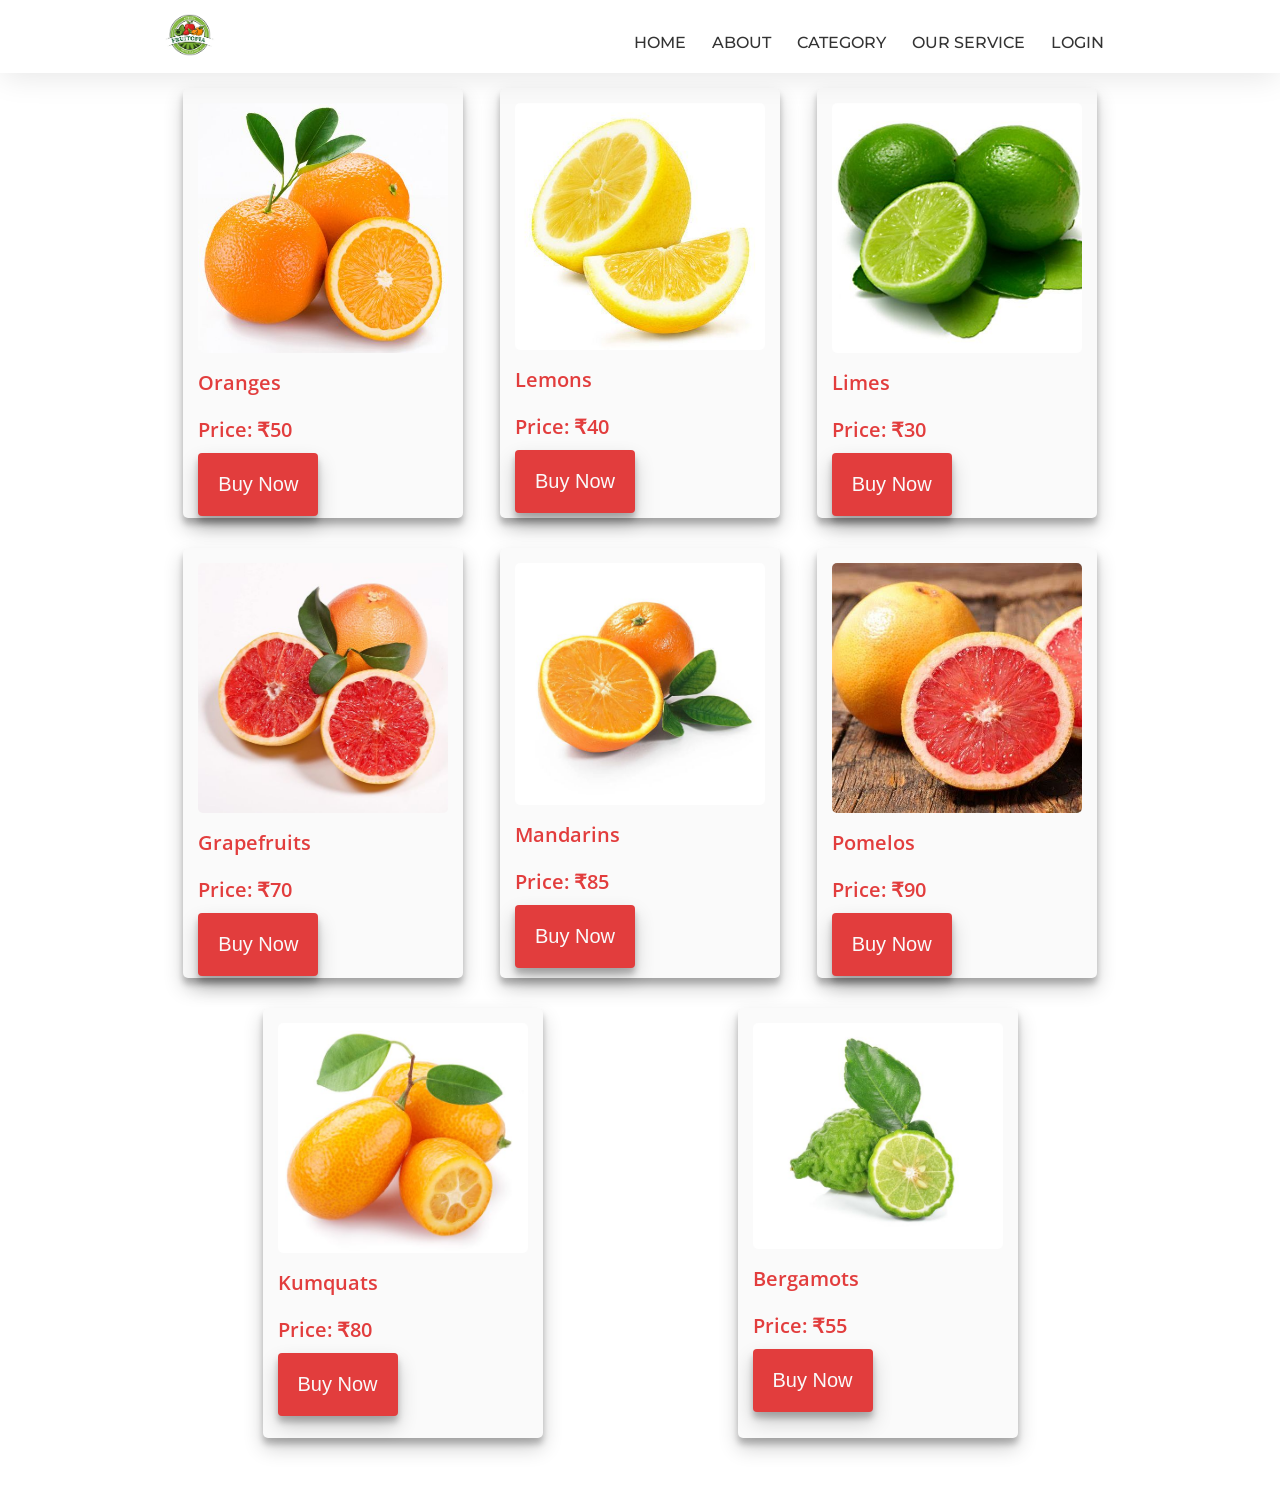
<file: citrus fruits.html>
<!DOCTYPE html>
<html lang="en">
<head>
    <meta charset="UTF-8">
    <meta name="viewport" content="width=device-width, initial-scale=1.0">
    <link rel="stylesheet" href="index.css" />
  </head>
<body>
    <header id="header">
        <div class="header-content-div">
          <a href="#home-sec">
            <img
              src="Fruitopia.png"
              alt=" "
              id="header-img"
          /></a>
          <nav id="nav-bar">
            <a href="#home-sec" class="nav-link">HOME</a>
            <a href="#about" class="nav-link">ABOUT</a>
            <a href="category.html" class="nav-link">CATEGORY</a>
            <a href="#our-service" class="nav-link">OUR SERVICE</a>
            <a href="login.html" class="nav-link">LOGIN</a>
          </nav>
        </div>
      </header>
      <div class="sec-content-div flexible">
       <div class="tile">
            <img src="C1.jpg" alt=" " />
            <h4>Oranges</h4>
            <p>Price: ₹50</p>
            <button class="btn" onclick="window.location.href = '#category';">
                Buy Now
              </button>
    </div>

          <div class="tile">
            <img
              src="c2.jpg"
              alt=" "
            />
            <h4>Lemons</h4>
            <p>Price: ₹40</p>
            <button class="btn" onclick="window.location.href = '#category';">
                Buy Now
              </button>   
        </div>

          <div class="tile">
            <img src="c3.jpg"
             alt=" " />
            <h4>Limes</h4>
            <p>Price: ₹30</p>
            <button class="btn" onclick="window.location.href = '#category';">
                Buy Now
              </button>
    </div>

          <div class="tile">
            <img src="c4.jpg" alt=" " />
            <h4>Grapefruits</h4>
            <p>Price: ₹70</p>
            <button class="btn" onclick="window.location.href = '#category';">
                Buy Now
              </button>
           
          </div>
          <div class="tile">
            <img src="c5.jpg"
             alt=" "/>
            <h4>Mandarins</h4>
            <p>Price: ₹85</p>
            <button class="btn" onclick="window.location.href = '#category';">
                Buy Now
              </button>
     </div>
          <div class="tile">
            <img src="c6.jpg"
             alt="" />
            <h4>Pomelos</h4>
            <p>Price: ₹90</p>
            <button class="btn" onclick="window.location.href = '#category';">
                Buy Now
              </button>
        </div>
        <div class="tile">
            <img src="c7.jpg"
             alt="" />
            <h4>Kumquats</h4>
            <p>Price: ₹80</p>
            <button class="btn" onclick="window.location.href = '#category';">
                Buy Now
              </button>
        </div>
        <div class="tile">
            <img src="c8.jpg"
             alt="" />
            <h4>Bergamots</h4>
            <p>Price: ₹55</p>
            <button class="btn" onclick="window.location.href = '#category';">
                Buy Now
              </button>
        </div>
    </div>
        
    
</body>
</html>
</file>
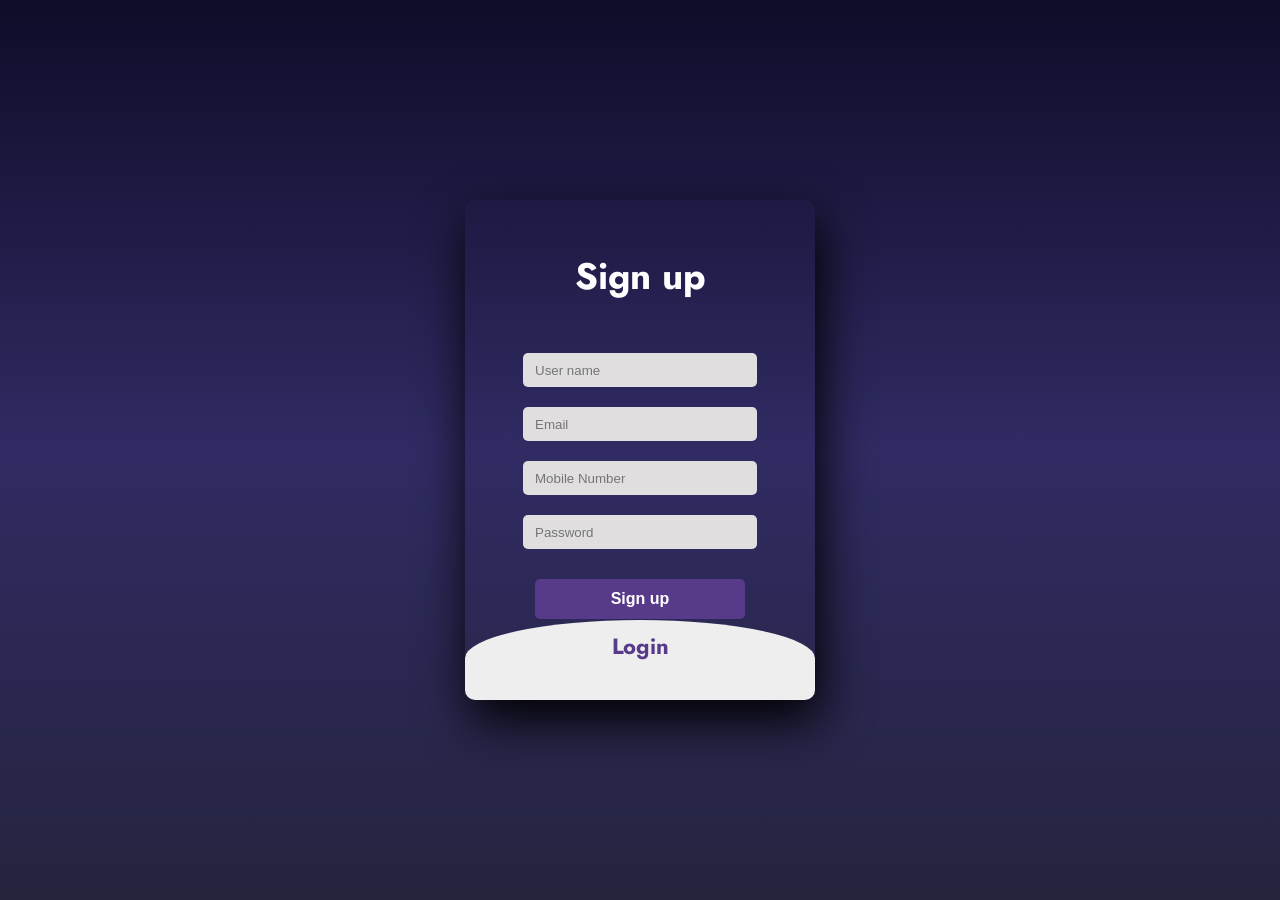
<file: login.html>
<!DOCTYPE html>
<html>
<head>
	<title>Slide Navbar</title>
	<link rel="stylesheet" type="text/css" href="login.css">
<link href="https://fonts.googleapis.com/css2?family=Jost:wght@500&display=swap" rel="stylesheet">
</head>
<body>
	<div class="main">  	
		<input type="checkbox" id="chk" aria-hidden="true">

			<div class="signup">
				<form>
                    <form action="#login" method="get"></form>
					<label for="chk" aria-hidden="true">Sign up</label>
					<input type="text" name="txt" placeholder="User name" required="">
					<input type="email" name="email" placeholder="Email" required="">
                    <input type="number" name="broj" placeholder="Mobile Number" required="">
					<input type="password" name="pswd" placeholder="Password" required="">
				
                        <button>Sign up</button>
				</form>
			</div>

			<div class="login">
                <form action="index.html" method="get">
                    <label for="chk" aria-hidden="true">Login</label>
                    <input type="email" name="email" placeholder="Email" required="">
                    <input type="password" name="pswd" placeholder="Password" required="">
                    
                    <button type="submit">Login</button>
                </form>
            </div>
	</div>
</body>
</html>
</file>
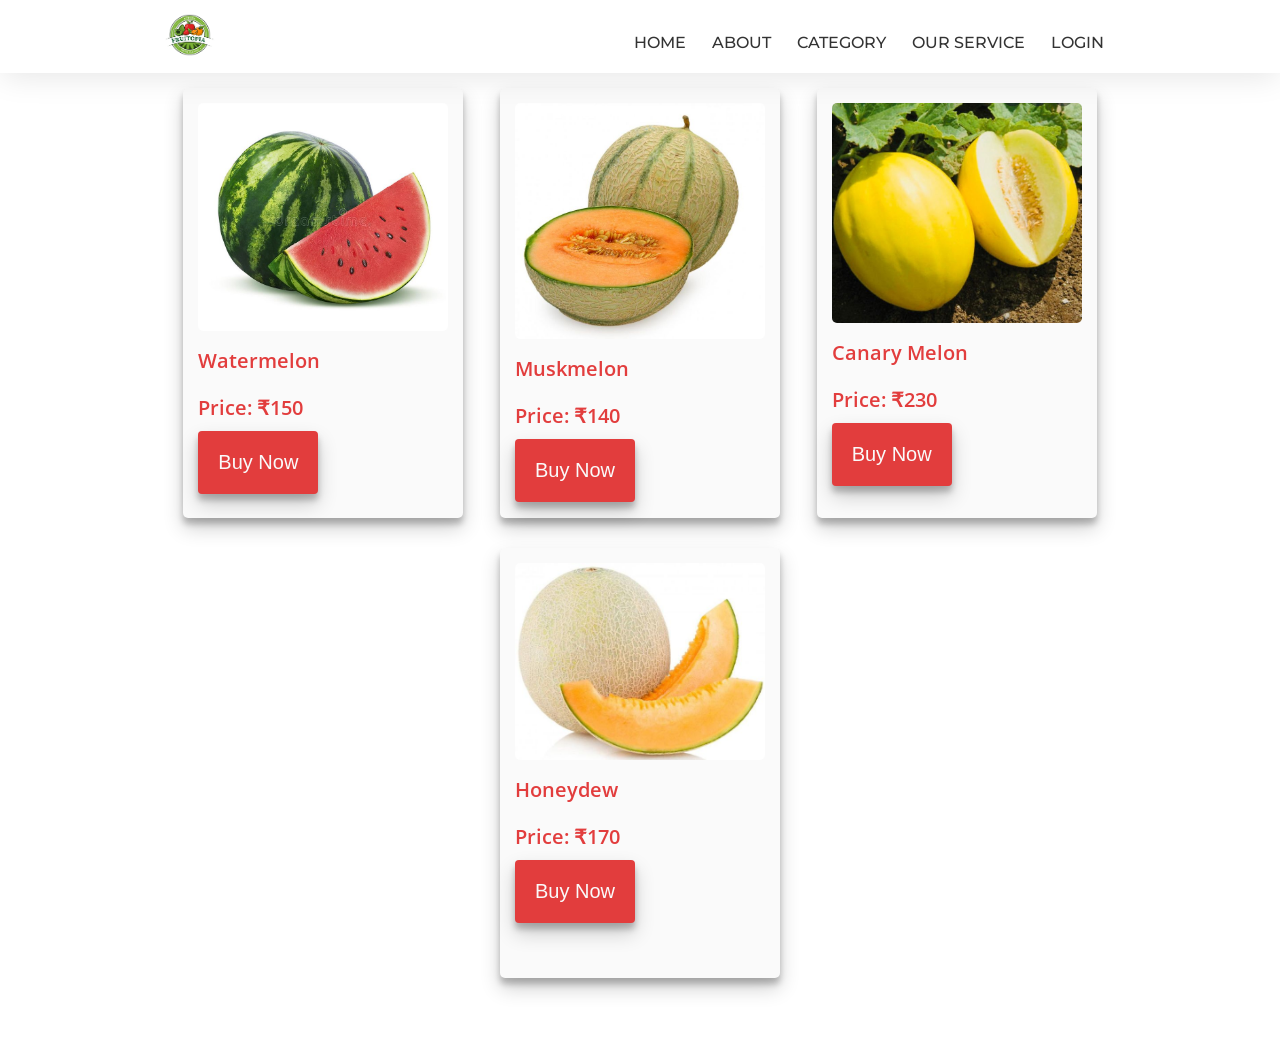
<file: melon.html>
<!DOCTYPE html>
<html lang="en">
<head>
    <meta charset="UTF-8">
    <meta name="viewport" content="width=device-width, initial-scale=1.0">
    <link rel="stylesheet" href="index.css" />
  </head>
<body>
    <header id="header">
        <div class="header-content-div">
          <a href="#home-sec">
            <img
              src="Fruitopia.png"
              alt=" "
              id="header-img"
          /></a>
          <nav id="nav-bar">
            <a href="#home-sec" class="nav-link">HOME</a>
            <a href="#about" class="nav-link">ABOUT</a>
            <a href="category.html" class="nav-link">CATEGORY</a>
            <a href="#our-service" class="nav-link">OUR SERVICE</a>
            <a href="login.html" class="nav-link">LOGIN</a>
          </nav>
        </div>
      </header>
      <div class="sec-content-div flexible">
       <div class="tile">
            <img src="Watermelon.jpg" alt=" " />
            <h4>Watermelon</h4>
            <p>Price: ₹150</p>
            <button class="btn" onclick="window.location.href = '#category';">
                Buy Now
              </button>
    </div>

          <div class="tile">
            <img
              src="muskmelon.jpg"
              alt=" "
            />
            <h4>Muskmelon</h4>
            <p>Price: ₹140</p>
            <button class="btn" onclick="window.location.href = '#category';">
                Buy Now
              </button>   
        </div>

          <div class="tile">
            <img src="Canary melon.jpg"
             alt=" " />
            <h4>Canary Melon</h4>
            <p>Price: ₹230</p>
            <button class="btn" onclick="window.location.href = '#category';">
                Buy Now
              </button>
    </div>

          <div class="tile">
            <img src="Honeydew.jpg" alt=" " />
            <h4>Honeydew</h4>
            <p>Price: ₹170</p>
            <button class="btn" onclick="window.location.href = '#category';">
                Buy Now
              </button>
           
          </div>
          
    
        
    
</body>
</html>
</file>
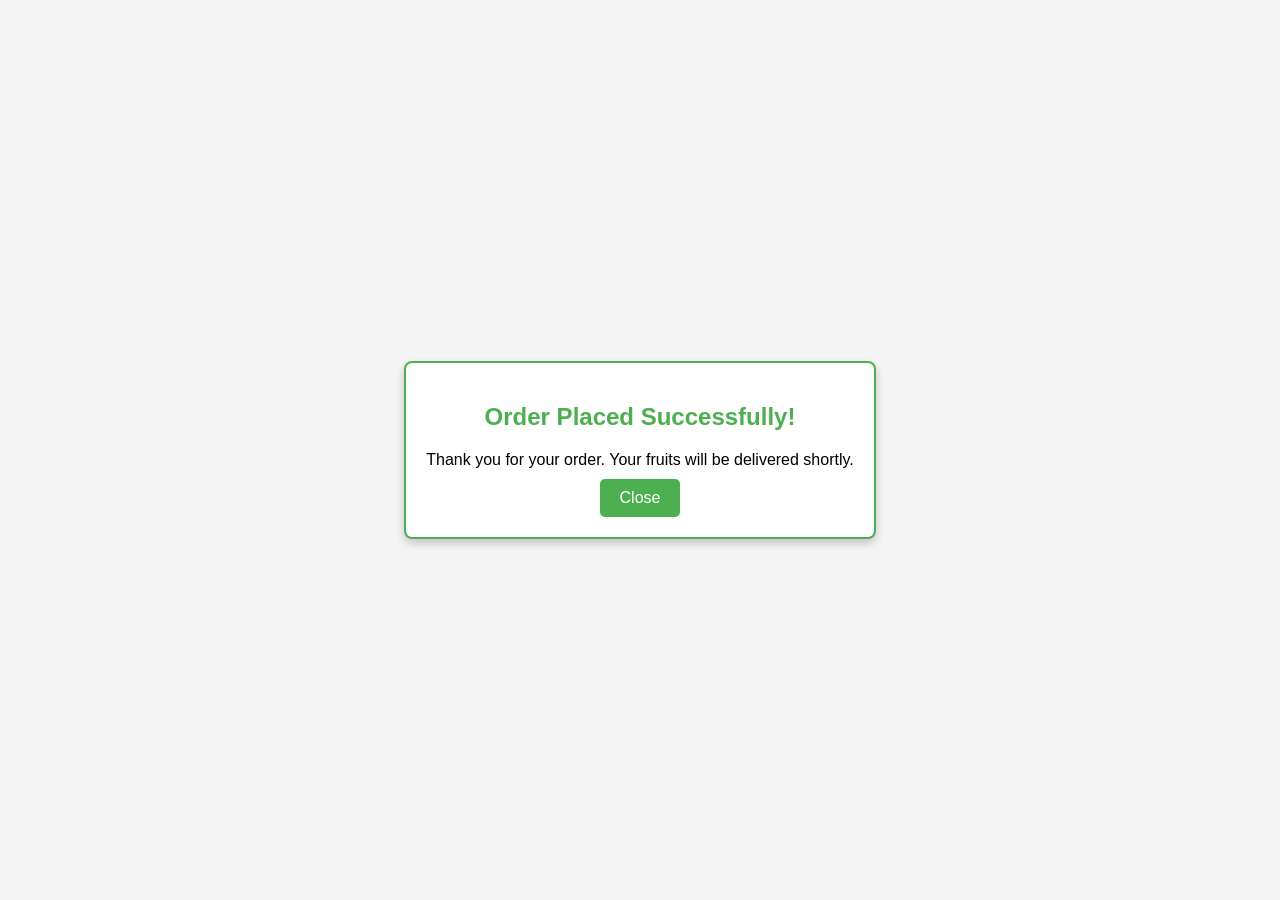
<file: order.html>
<!DOCTYPE html>
<html lang="en">
<head>
    <meta charset="UTF-8">
    <meta name="viewport" content="width=device-width, initial-scale=1.0">
    <link rel="stylesheet" href="order.css">
    <title>Order Placed</title>
</head>
<body>
    <div class="container">
        <div class="order-alert" id="orderAlert">
            <h2>Order Placed Successfully!</h2>
            <p>Thank you for your order. Your fruits will be delivered shortly.</p>
            <button onclick="closeAlert()">Close</button>
        </div>
    </div>
    <script src="order.js"></script>
</body>
</html>
</file>
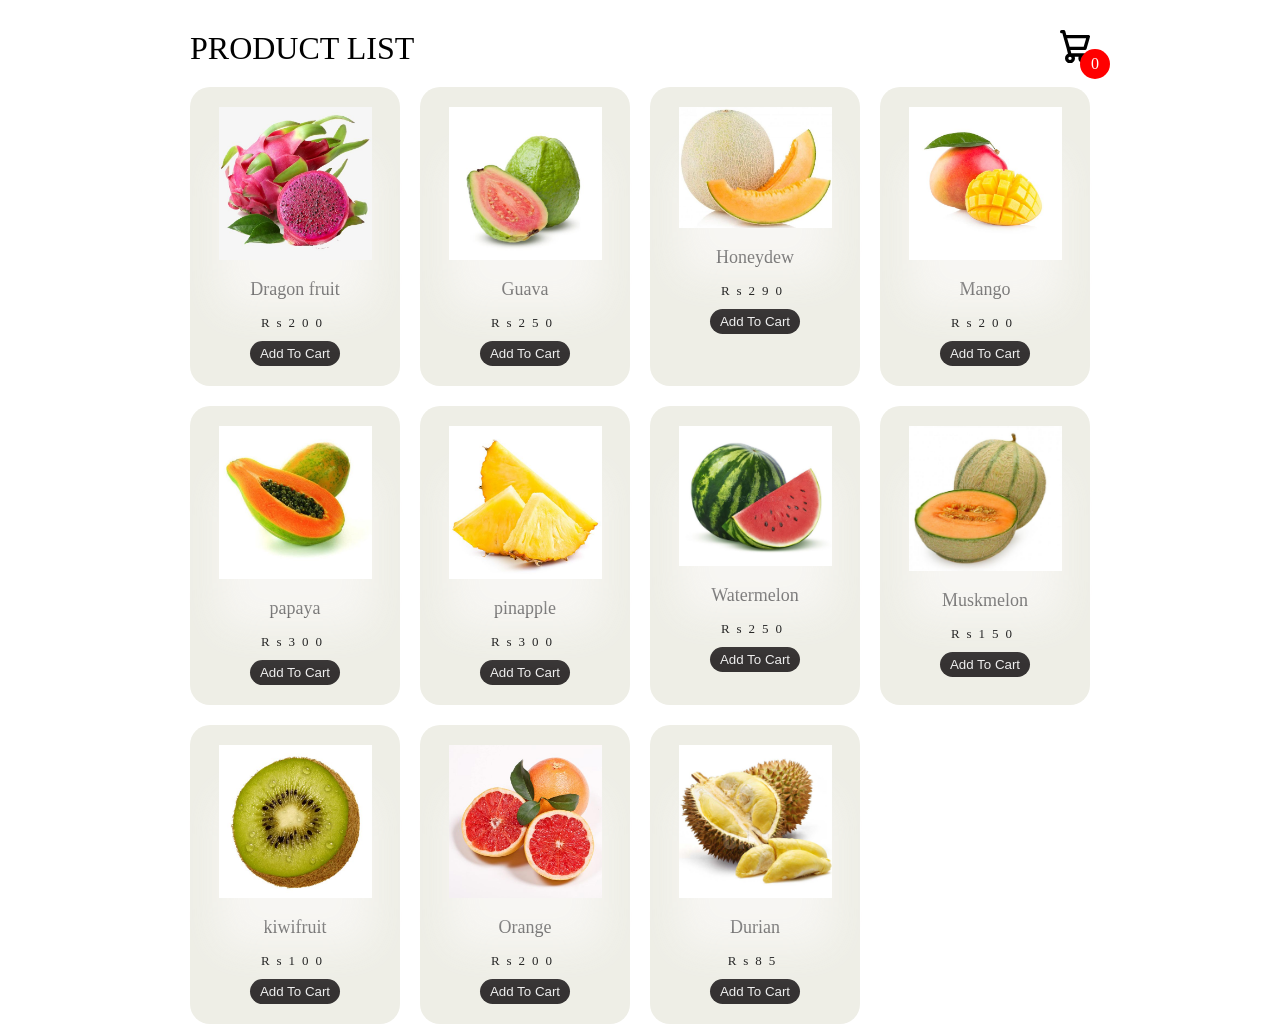
<file: Product.html>
<!DOCTYPE html>
<html lang="en">
<head>
    <meta charset="UTF-8">
    <meta name="viewport" content="width=device-width, initial-scale=1.0">
    <title>Document</title>
    <link rel="stylesheet" href="product.css">

</head>
<body class="">
    
    <div class="container">
        <header>
            <div class="title">PRODUCT LIST</div>
            <div class="icon-cart">
                <svg aria-hidden="true" xmlns="http://www.w3.org/2000/svg" fill="none" viewBox="0 0 18 20">
                    <path stroke="currentColor" stroke-linecap="round" stroke-linejoin="round" stroke-width="2" d="M6 15a2 2 0 1 0 0 4 2 2 0 0 0 0-4Zm0 0h8m-8 0-1-4m9 4a2 2 0 1 0 0 4 2 2 0 0 0 0-4Zm-9-4h10l2-7H3m2 7L3 4m0 0-.792-3H1"/>
                </svg>
                <span>0</span>
            </div>
        </header>
        <div class="listProduct">

        </div>
    </div>
    <div class="cartTab">
        <h1>Shopping Cart</h1>
        <div class="listCart" id="cart-list">
            <!-- Cart items will be displayed here -->
        </div>
        <div class="btn">
            <button class="close">CLOSE</button>
            <button class="checkOut"><a href="checkout.html">Check Out</a></button>
        </div>
    </div>
    <script src="product.js"></script>
</body>
</html>
</file>
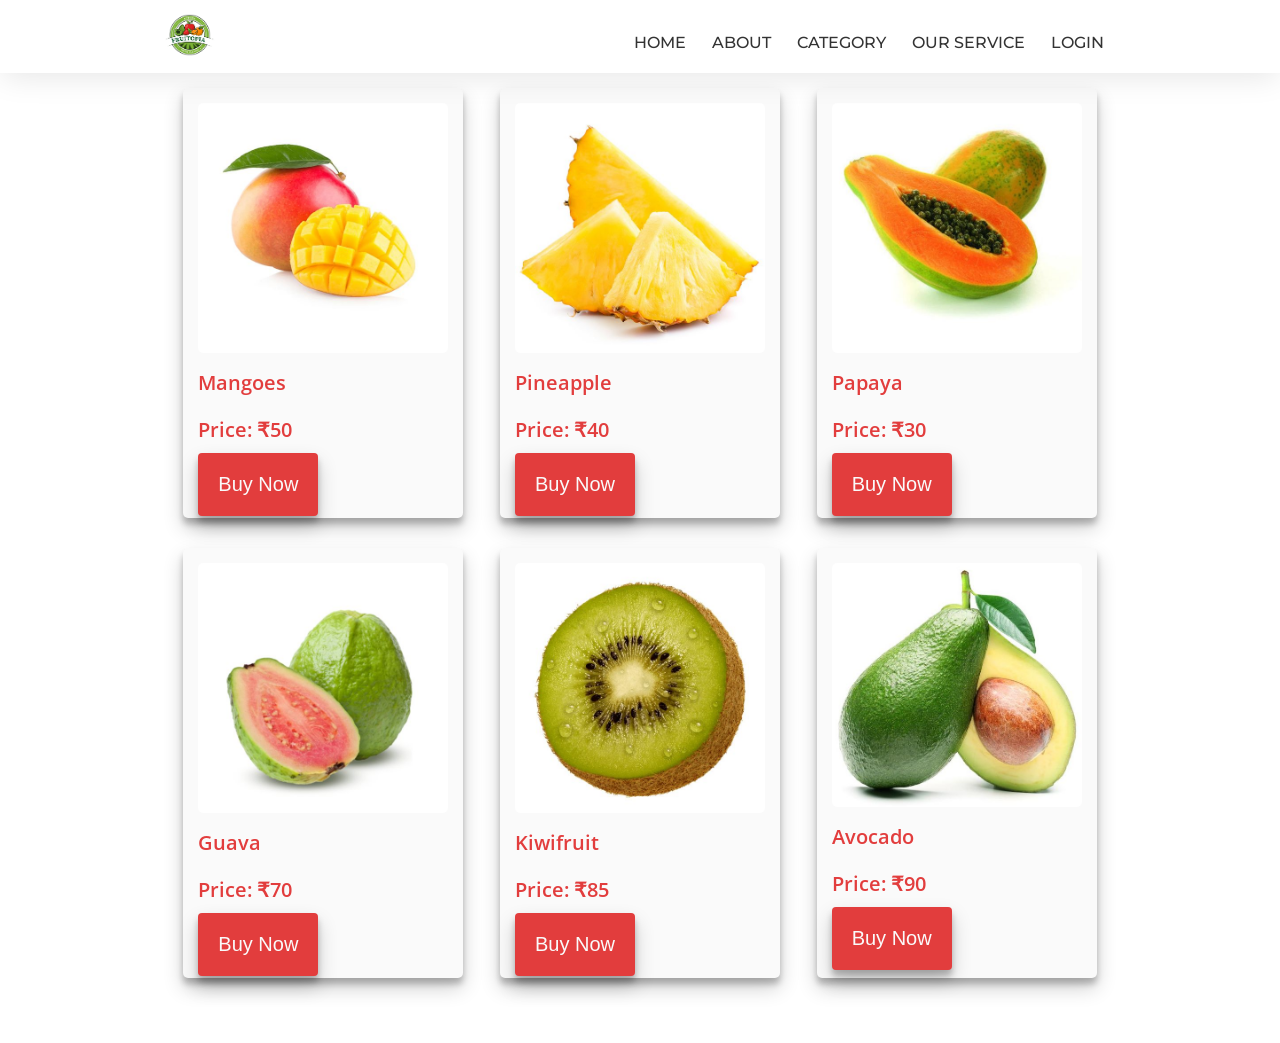
<file: tropical.html>
<!DOCTYPE html>
<html lang="en">
<head>
    <meta charset="UTF-8">
    <meta name="viewport" content="width=device-width, initial-scale=1.0">
    <link rel="stylesheet" href="index.css" />
  </head>
<body>
    <header id="header">
        <div class="header-content-div">
          <a href="#home-sec">
            <img
              src="Fruitopia.png"
              alt=" "
              id="header-img"
          /></a>
          <nav id="nav-bar">
            <a href="#home-sec" class="nav-link">HOME</a>
            <a href="#about" class="nav-link">ABOUT</a>
            <a href="category.html" class="nav-link">CATEGORY</a>
            <a href="#our-service" class="nav-link">OUR SERVICE</a>
            <a href="login.html" class="nav-link">LOGIN</a>
          </nav>
        </div>
      </header>
      <div class="sec-content-div flexible">
       <div class="tile">
            <img src="mango.jpg" alt=" " />
            <h4>Mangoes</h4>
            <p>Price: ₹50</p>
            <button class="btn" onclick="window.location.href = '#category';">
                Buy Now
              </button>
    </div>

          <div class="tile">
            <img
              src="pinapple.jpg"
              alt=" "
            />
            <h4>Pineapple</h4>
            <p>Price: ₹40</p>
            <button class="btn" onclick="window.location.href = '#category';">
                Buy Now
              </button>   
        </div>

          <div class="tile">
            <img src="papaya.jpg"
             alt=" " />
            <h4>Papaya</h4>
            <p>Price: ₹30</p>
            <button class="btn" onclick="window.location.href = '#category';">
                Buy Now
              </button>
    </div>

          <div class="tile">
            <img src="Guava.jpg" alt=" " />
            <h4>Guava</h4>
            <p>Price: ₹70</p>
            <button class="btn" onclick="window.location.href = '#category';">
                Buy Now
              </button>
           
          </div>
          <div class="tile">
            <img src="Kiwifruit.jpg"
             alt=" "/>
            <h4>Kiwifruit</h4>
            <p>Price: ₹85</p>
            <button class="btn" onclick="window.location.href = '#category';">
                Buy Now
              </button>
     </div>
          <div class="tile">
            <img src="Avocado.jpg"
             alt="" />
            <h4>Avocado</h4>
            <p>Price: ₹90</p>
            <button class="btn" onclick="window.location.href = '#category';">
                Buy Now
              </button>
        </div>
        
    </div>
        
    
</body>
</html>
</file>
<file: index.css>
@import url("https://fonts.googleapis.com/css2?family=Montserrat:ital,wght@0,400;0,500;0,600;0,800;1,600&display=swap");
@import url("https://fonts.googleapis.com/css2?family=Open+Sans:wght@400;600;700&display=swap");
:root {
  font-size: 10px;
  font-family: "Open Sans", sans-serif;
  margin: 0;
  padding: 0;
  box-sizing: border-box;
  scroll-behavior: smooth;
}
body {
  margin: 0;
  padding: 0;
}
#header {
  height: max-content;
  font-family: "Montserrat", sans-serif;
  width: 100%;
  background-color: white;
  padding: 1rem 0;
  position: sticky;
  z-index: 99;
  top: 0;
  left: 0;
  box-shadow: 0 6px 31px -2px rgba(0, 0, 0, 0.1);
}
@media (max-width: 800px) {
  #header {
    text-align: center;
    height: auto;
  }
}
.header-content-div {
  max-width: 95rem;
  width: auto;
  margin: 0 auto;
}
@media (max-width: 991px) {
  .header-content-div {
    max-width: 75rem;
  }
}
#header-img {
  height: 5rem;
  width: auto;
}
@media (max-width: 800px) {
  #header-img {
    height: 4rem;
  }
}
nav {
  position: relative;
  top: 0.8rem;
  float: right;
  font-size: 1.6rem;
  font-weight: 500;
  padding: 1.5rem 0;
}
@media (max-width: 800px) {
  nav {
    position: static;
    float: none;
    font-size: 1.4rem;
    padding: 0.5rem 1rem;
  }
}
.nav-link {
  text-decoration: none;
  color: #333;
  margin: 0 0.5rem;
  padding: 0 0.6rem;
  transition: border-bottom 0.2s;
}
@media (max-width: 475px) {
  .nav-link {
    margin: 0 0.2rem;
    padding: 0 0.2rem;
    font-size: 1.2rem;
  }
}
.nav-link:hover {
  color: #e23d3d;
  border-bottom: 2px solid #e23d3d;
}
.nav-link:active {
  color: #f84848;
}
.flexible {
  display: flex;
  flex-flow: row wrap;
  justify-content: center;
  align-content: center;
  text-align: center;
}
.home-sec {
  font-family: "Montserrat", sans-serif;
  background-color: #ffffff;
  text-align: start;
  min-height: 60rem;
  height: auto;
  margin: 0 auto 5rem auto;
  justify-content: start;
  max-width: 95rem;
  color: #333;
}
@media (max-width: 800px) {
  .home-sec {
    flex-flow: column wrap;
    max-width: 100%;
  }
}
.eye-grabber {
  flex: 1;
  padding: 0 2rem;
}
@media (max-width: 800px) {
  .eye-grabber {
    max-width: max-content;
    padding-bottom: 8rem;
  }
}
.eye-grabber h1 {
  font-size: 5rem;
  line-height: 1.5;
  font-weight: 600;
}
.eye-grabber h2 {
  font-size: 2.4rem;
  font-weight: 500;
  color: #666;
}
.eye-grabber-img {
  flex: 1;
}
@media (max-width: 800px) {
  .eye-grabber-img {
    width: 100%;
  }
}
.eye-grabber-img img {
  max-width: 100%;
}
.btn {
  border: none;
  font-size: 2rem;
  border-radius: 0.4rem;
  padding: 2rem;
  background-color: #e23d3d;
  color: #fafafa;
  outline: 0;
  box-shadow: 0 10px 20px rgba(0, 0, 0, 0.19), 0 6px 6px rgba(0, 0, 0, 0.23);
  transition: all 0.2s;
}


.btn:hover {
  background-color: #f84848;
  cursor: pointer;
}
.btn:active {
  transform: scale(0.9);
}
.section-heading {
  font-size: 2.5rem;
  font-family: "Montserrat", sans-serif;
  font-weight: 500;
  line-height: 1.2;
  margin: 0;
  padding: 5rem 0 5rem 0;
  text-align: center;
}
.sec-content-div {
  font-size: 2rem;
  text-align: start;
  padding: 0 2rem 5rem 2rem;
  width: auto;
  justify-content: space-around;
  max-width: 95rem;
  margin: 0 auto;
}
.sec-padding {
  padding: 8rem 0 10rem 0;
}
#about {
  background-color: #fafafa;
}
#about img {
  max-width: 100%;
  height: auto;
  background-color: white;
  border-radius: 0.5rem;
  box-shadow: 0 6px 31px -2px rgba(0, 0, 0, 0.1);
}
#category {
  background-color: #e3e3e3;
}
.tile {
  background-color: #fafafa;
  height: 40rem;
  width: 25rem;
  box-shadow: 0 10px 20px rgba(0, 0, 0, 0.19), 0 6px 6px rgba(0, 0, 0, 0.23);
  border-radius: 0.5rem;
  transition: all 0.2s;
  padding: 1.5rem;
  margin: 1.5rem;
}
@media (max-width: 680px) {
  .tile {
    width: auto;
    max-width: 100%;
    min-width: 20rem;
    margin: 1.5rem auto;
    height: auto;
  }
}
.tile img {
  width: 100%;
  max-width: 48rem;
  border-radius: 0.5rem;
}
.tile h4 {
  font-size: 2rem;
  font-weight: 600;
  padding: 1rem 0;
  color: #e23d3d;
  margin: 0;
}
.tile p {
  font-size: 2rem;
  font-weight: 600;
  padding: 1rem 0;
  color: #e23d3d;
  margin: 0;
}
.tile:hover {
  transform: scale(1.05);
  box-shadow: 0 20px 40px rgba(0, 0, 0, 0.19), 0 16px 16px rgba(0, 0, 0, 0.23);
}
.view-button {
  display: inline-block;
  padding: 10px 20px;
  background-color: #a92828;
  color: #fff;
  text-decoration: none;
  border-radius: 5px;
  font-size: 16px;
  cursor: pointer;
}

.view-button:hover {
  background-color: #912b19;
}
#our-service {
  background-color: #ee6f57;
}
.bars {
  height: max-content;
  display: flex;
  flex-flow: row wrap;
  justify-content: space-between;
  align-content: flex-start;
  margin: 2rem;
  width: 100%;
}
@media (max-width: 990px) {
  .bars {
    flex-flow: column wrap;
  }
  .icon-container {
    margin: 0 2.5rem;
  }
}
.bars .icon-container {
  max-width: 10rem;
  flex: 1;
}
.icon-container img {
  max-height: 100%;
  max-width: 100%;
}
.bars .txt-container {
  flex: 2;
  padding: 3rem;
}
.txt-container h5 {
  font-size: 4rem;
  font-weight: 500;
  padding: 0;
  margin: 0;
  font-family: "Montserrat", sans-serif;
}
.txt-container p {
  font-size: 2.3rem;
}
#benefits {
  background-color: #f84848;
}
#benefits iframe {
  outline: 0;
  border: none;
  width:100%;
  border-radius: 0.4rem;
  box-shadow: 0 20px 40px rgba(0, 0, 0, 0.19), 0 16px 16px rgba(0, 0, 0, 0.23);
}
#contact {
  background-color: #cb3737;
  color: #fafafa;
}
#contact h6 {
  font-size: 3rem;
  font-weight: 500;
}
input[type="email"] {
  border: none;
  outline: 0;
  font-size: 2rem;
  border-radius: 0.4rem;
  box-shadow: 0 10px 20px rgba(0, 0, 0, 0.19), 0 6px 6px rgba(0, 0, 0, 0.23);
  padding: 2rem;
}
@media (max-width: 520px) {
  #contact h6 {
    font-size: 2rem;
  }
  #contact input[type="submit"],
  #contact input[type="email"] {
    margin: 1rem 1rem 0 1rem;
  }
}
footer {
  font-size: 1.4rem;
  background-color: #ce2f2f;
  text-align: center;
  padding: 2rem;
  box-shadow: 0 10px 20px rgba(0, 0, 0, 0.19), 0 6px 6px rgba(0, 0, 0, 0.23);
  color: #fafafa;
}
footer a {
  color: #e3e3e3;
  text-decoration: none;
}
.web{
  display: flex;
  height: 100vh;
  justify-content: center;
  align-items: center;
  padding: 10px;
  background: url(fruits.jpg) no-repeat;
  background-size:cover ;
  background-position: center;
}
.container{
  max-width: 700px;
  width: 100%;
  padding: 25px 30px;
  border: 1px solid black;
  background-color: rgba(0,0,0,0.5);
  box-shadow: inset -5px -5px rgba(0,0,0,0.5);
  border-radius: 25px;
}
.container .title{
  color:white;
  font-size: 25px;
  font-weight: 500;
  position: relative;
}
.container .title::before{
  content: '';
  position: absolute;
  left: 0;
  bottom: 0;
  height: 3px;
  width: 30px;
  background: linear-gradient(135deg, #e06868, #b45050);
}


.user-details .input-box .details{
  display: block;
font-weight: 500;
margin-bottom: 5px;
margin-top: 5px;
}
.user-details .input-box input{
  height: 45px;
  width: 100%;
  outline: none;
  border-radius: 5px;
  border: 1px solid #ccc;
  padding-left: 15px;
  font-size: 16px;
  border-bottom-width:2px;
  transition: all 0.3s ease;
}
.user-details .input-box input:focus,
.user-details .input-box input:valid{
  border-color: #ad5151;

}form .button{
  height: 45px;
  margin: 45px 0;
}
form .button input{
  height: 100%;
  width: 100%;
  outline: none;
  color: #fff;
  border: none;
  border-radius: 5px;
  font-weight: 500;
  font-size: 18px;
  letter-spacing: 1px;
  background:linear-gradient(135deg, #eb6868, #b85555);
} 
form .button input:hover{
  background:linear-gradient(135deg, #b7455e, #8d3535);
}.row{
  margin-left: 12px;
  margin-right: 15px;
  margin-bottom: 7px;
}
.div{
  display: block;
  color:  #757373;
}
.heading{
  display: block;
  margin-bottom: 5px;
  font-size: 17px;
  cursor: default;
    color: #757373;
}
.column{
  height: 55px;
}
.for-control{
  width: 100%;
  height: 30px;
  margin-bottom: 5px;
  color: #757373;
}
</file>
<file: login.css>
body{
	margin: 0;
	padding: 0;
	display: flex;
	justify-content: center;
	align-items: center;
	min-height: 100vh;
	font-family: 'Jost', sans-serif;
	background: linear-gradient(to bottom, #0f0c29, #302b63, #24243e);
}
.main{
	width: 350px;
	height: 500px;
	background: red;
	overflow: hidden;
	background: url("https://doc-08-2c-docs.googleusercontent.com/docs/securesc/68c90smiglihng9534mvqmq1946dmis5/fo0picsp1nhiucmc0l25s29respgpr4j/1631524275000/03522360960922298374/03522360960922298374/1Sx0jhdpEpnNIydS4rnN4kHSJtU1EyWka?e=view&authuser=0&nonce=gcrocepgbb17m&user=03522360960922298374&hash=tfhgbs86ka6divo3llbvp93mg4csvb38") no-repeat center/ cover;
	border-radius: 10px;
	box-shadow: 5px 20px 50px #000;
}
#chk{
	display: none;
}
.signup{
	position: relative;
	width:100%;
	height: 100%;
}
label{
	color: #fff;
	font-size: 2.3em;
	justify-content: center;
	display: flex;
	margin: 50px;
	font-weight: bold;
	cursor: pointer;
	transition: .5s ease-in-out;
}
input{
	width: 60%;
	height: 10px;
	background: #e0dede;
	justify-content: center;
	display: flex;
	margin: 20px auto;
	padding: 12px;
	border: none;
	outline: none;
	border-radius: 5px;
}
button{
	width: 60%;
	height: 40px;
	margin: 10px auto;
	justify-content: center;
	display: block;
	color: #fff;
	background: #573b8a;
	font-size: 1em;
	font-weight: bold;
	margin-top: 30px;
	outline: none;
	border: none;
	border-radius: 5px;
	transition: .2s ease-in;
	cursor: pointer;
}
button:hover{
	background: #6d44b8;
}
.login{
	height: 460px;
	background: #eee;
	border-radius: 60% / 10%;
	transform: translateY(-180px);
	transition: .8s ease-in-out;
}
.login label{
	color: #573b8a;
	transform: scale(.6);
}

#chk:checked ~ .login{
	transform: translateY(-500px);
}
#chk:checked ~ .login label{
	transform: scale(1);	
}
#chk:checked ~ .signup label{
	transform: scale(.6);
}
</file>
<file: order.css>
body {
    font-family: Arial, sans-serif;
    background-color: #f4f4f4;
    display: flex;
    justify-content: center;
    align-items: center;
    height: 100vh;
    margin: 0;
}

.container {
    position: relative;
}

.order-alert {
    background-color: #fff;
    border: 2px solid #4CAF50;
    border-radius: 8px;
    box-shadow: 0 4px 8px rgba(0, 0, 0, 0.2);
    padding: 20px;
    text-align: center;
    display: none; /* Initially hidden */
}

.order-alert h2 {
    color: #4CAF50;
}

.order-alert p {
    margin: 10px 0;
}

button {
    background-color: #4CAF50;
    color: white;
    border: none;
    border-radius: 5px;
    padding: 10px 20px;
    cursor: pointer;
    font-size: 16px;
}

button:hover {
    background-color: #45a049;
}
</file>
<file: product.css>
body{
    margin: 0;
    font-family: Poppins;
}
.container{
    width: 900px;
    margin: auto;
    max-width: 90vw;
    text-align: center;
    padding-top: 10px;
    transition: transform .5s;
}
svg{
    width: 30px;
}
header{
    display: flex;
    justify-content: space-between;
    align-items: center;
    padding: 20px 0;
}

.icon-cart{
    position: relative;
}
.icon-cart span{
    position: absolute;
    background-color: red;
    width: 30px;
    height: 30px;
    display: flex;
    justify-content: center;
    align-items: center;
    border-radius: 50%;
    color: #fff;
    top: 50%;
    right: -20px;
}
.title{
    font-size: xx-large;
}
.listProduct .item img{
    width: 90%;
    filter: drop-shadow(0 50px 20px rgba(253, 252, 252, 0.6));
}
.listProduct{
    display: grid;
    grid-template-columns: repeat(4, 1fr);
    gap: 20px;
}
.listProduct .item{
    background-color: #EEEEE6;
    padding: 20px;
    border-radius: 20px;
}
.listProduct .item h2{
    font-weight: 500;
    font-size: large;
}
.listProduct .item .price{
    letter-spacing: 7px;
    font-size: small;
}
.listProduct .item button{
    background-color: #353232;
    color: #eee;
    border: none;
    padding: 5px 10px;
    margin-top: 10px;
    border-radius: 20px;
}

/* cart */
.cartTab{
    width: 400px;
    background-color: #98c789;
    color: #eee;
    position: fixed;
    top: 0;
    right: -400px;
    bottom: 0;
    display: grid;
    grid-template-rows: 70px 1fr 70px;
    transition: .5s;
}
body.showCart .cartTab{
    right: 0;
}
body.showCart .container{
    transform: translateX(-250px);
}
.cartTab h1{
    padding: 20px;
    margin: 0;
    font-weight: 300;
}
.cartTab .btn{
    display: grid;
    grid-template-columns: repeat(2, 1fr);
}
.cartTab button{
    background-color: #ec6a6a;
    border: none;
    font-family: Poppins;
    font-weight: 500;
    cursor: pointer;
}
.cartTab .close{
    background-color: #eee;
}
.listCart .item img{
    width: 100%;
}
.listCart .item{
    display: grid;
    grid-template-columns: 70px 150px 50px 1fr;
    gap: 10px;
    text-align: center;
    align-items: center;
}
.listCart .quantity span{
    display: inline-block;
    width: 25px;
    height: 25px;
    background-color: #eee;
    border-radius: 50%;
    color: #555;
    cursor: pointer;
}
.listCart .quantity span:nth-child(2){
    background-color: transparent;
    color: #eee;
    cursor: auto;
}
.listCart .item:nth-child(even){
    background-color: #eee1;
}
.listCart{
    overflow: auto;
}
.listCart::-webkit-scrollbar{
    width: 0;
}
@media only screen and (max-width: 992px) {
    .listProduct{
        grid-template-columns: repeat(3, 1fr);
    }
}


/* mobile */
@media only screen and (max-width: 768px) {
    .listProduct{
        grid-template-columns: repeat(2, 1fr);
    }
}
</file>
